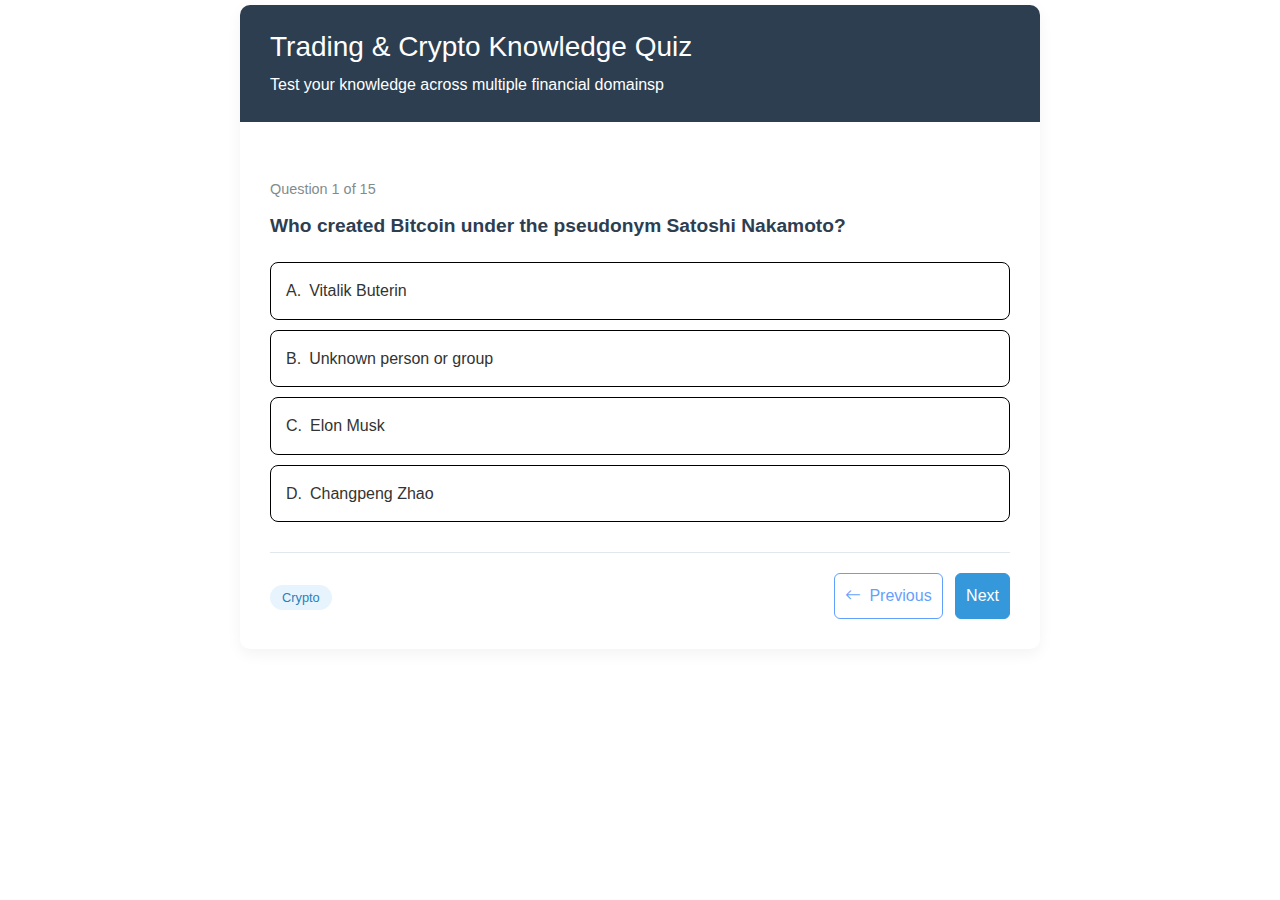
<file: general_quiz.html>
<!DOCTYPE html>
<html lang="en">
<head>
    <meta charset="UTF-8">
    <meta name="viewport" content="width=device-width, initial-scale=1.0">
    <title>Crypto and Forex trading Quiz | EbuCryptic.net</title>
    <link href="https://cdn.jsdelivr.net/npm/bootstrap@5.3.0-alpha1/dist/css/bootstrap.min.css" rel="stylesheet">
    <link rel="stylesheet" href="https://cdn.jsdelivr.net/npm/bootstrap-icons@1.10.0/font/bootstrap-icons.css">
    <style>
        :root{--p:#2c3e50;--s:#7f8c8d;--a:#3498db;--l:#f8f9fa;--d:#2c3e50;--g:#27ae60;--r:#e74c3c}
        body{font-family:'Segoe UI',Tahoma,Geneva,Verdana,sans-serif;background:#EDDE3E9;color:#333;line-height:1.6}
        .q1{max-width:800px;margin:40px auto;border-radius:10px;box-shadow:0 5px 15px rgba(0,0,0,.05);overflow:hidden}
        .q2{background:var(--p);color:#fff;padding:25px 30px}
        .q3{padding:30px}
        .q4{font-size:.9rem;color:var(--s);margin-bottom:10px}
        .q5{font-size:1.2rem;font-weight:600;margin-bottom:20px;color:var(--d)}
        .q6{margin-bottom:30px}
        .q7{padding:15px;margin-bottom:10px;border:1px solid #000;border-radius:8px;cursor:pointer;transition:all .2s}
        .q7:hover{background:#f8f9fa;border-color:var(--a)}
        .q7.q8{background:#e1f0fa;border-color:var(--a)}
        .q7.q9{background:#d4f4dd;border-color:var(--g)}
        .q7.qa{background:#fadbd8;border-color:var(--r)}
        .qb{display:flex;justify-content:space-between;align-items:center;padding-top:20px;border-top:1px solid #e1e8ed}
        .qc{height:6px;margin-bottom:20px}
        .qd{text-align:center;padding:30px}
        .qe{font-size:3rem;font-weight:700;color:var(--p);margin:20px 0}
        .qf{padding:5px 12px;border-radius:20px;font-size:.8rem;font-weight:100;margin-right:3px;margin-bottom:8px}
        .qg{background:#e8f4fd;color:#2980b9}
        .qh{background:#e8f6f3;color:#16a085}
        .qi{background:#fef9e7;color:#f39c12}
        .qj{background:#f4ecf7;color:#8e44ad}
        .btn{padding:10px 10px!important;border-radius:6px}
        .btn-primary{background:var(--a);border-color:var(--a)}
        .btn-outline-primary{color:var(--a);border-color:var(--a)}
        .btn-outline-primary:hover{background:var(--a);color:#fff}
        @media(max-width:7658px){.btn{padding:1px 0;font-weight:20px}.q1{margin:5px auto}}
    </style>
</head>
<body>
    <div class="q1">
        <div class="q2">
            <h1 class="h3 mb-0">Trading & Crypto Knowledge Quiz</h1>
            <p class="mb-0 mt-2">Test your knowledge across multiple financial domainsp</p>
        </div>
        <div class="q3">
            <div class="qc"><div class="progress-bar" role="progressbar" style="width:0%"></div></div>
            <div id="a1">
                <div class="q4">Question <span id="b1">1</span> of 15</div>
                <div class="q5" id="b2">Who created Bitcoin under the pseudonym Satoshi Nakamoto?</div>
                <div class="q6" id="b3">
                    <div class="q7" data-value="0"><span class="me-2">A.</span><span>Vitalik Buterin</span></div>
                    <div class="q7" data-value="1"><span class="me-2">B.</span><span>Unknown person or group</span></div>
                    <div class="q7" data-value="2"><span class="me-2">C.</span><span>Elon Musk</span></div>
                    <div class="q7" data-value="3"><span class="me-2">D.</span><span>Changpeng Zhao</span></div>
                </div>
                <div class="qb">
                    <div id="b4"><span class="qf qg">Crypto</span></div>
                    <div>
                        <button class="btn btn-outline-primary me-2" id="c1" disabled><i class="bi bi-arrow-left me-1"></i> Previous</button>
                        <button class="btn btn-primary" id="c2">Next <i class="bi bi-arrow-right ms-1"></i></button>
                    </div>
                </div>
            </div>
            <div id="a2" class="qd" style="display:none">
                <h2 class="h4 mb-3">Quiz Complete!</h2>
                <div class="qe" id="d1">0/15</div>
                <p class="mb-4" id="d2">Your results will appear here</p>
                <button class="btn btn-primary" id="e1"><i class="bi bi-arrow-repeat me-1"></i> Take Quiz Again</button>
                <a href="index.php">Home</a>
            </div>
        </div>
    </div>

    <script>
        document.addEventListener('DOMContentLoaded',()=>{const z=[{c:"crypto",q:"Who created Bitcoin under the pseudonym Satoshi Nakamoto?",o:["Vitalik Buterin","Unknown person or group","Elon Musk","Changpeng Zhao"],a:1},{c:"forex",q:"What does \"Forex\" stand for?",o:["Foreign Expansion","Foreign Exchange","Foreign Execution","Foreign Experience"],a:1},{c:"trading",q:"What is the purpose of a \"stop-loss\" order?",o:["To automatically take profits at a target price","To limit potential losses by closing a position at a predetermined price","To execute a trade only during specific market hours","To guarantee a specific entry price for a trade"],a:1},{c:"nft",q:"What does NFT stand for?",o:["New Financial Technology","Non-Fungible Token","Network File Transfer","National Fund Transfer"],a:1},{c:"crypto",q:"What is the maximum supply of Bitcoin that will ever exist?",o:["10 million","50 million","21 million","Unlimited supply"],a:2},{c:"forex",q:"Which of these is a major currency pair?",o:["EUR/USD","BTC/ETH","AAPL/GOOG","OIL/GOLD"],a:0},{c:"trading",q:"What does \"leverage\" allow traders to do?",o:["Trade without any risk","Control larger positions with less capital","Avoid paying taxes on profits","Trade in multiple markets simultaneously"],a:1},{c:"nft",q:"Which blockchain is most commonly associated with NFTs?",o:["Bitcoin","Ethereum","Ripple","Litecoin"],a:1},{c:"crypto",q:"What consensus mechanism does Ethereum currently use?",o:["Proof of Work","Proof of Stake","Proof of Authority","Delegated Proof of Stake"],a:1},{c:"forex",q:"What is the typical trading schedule for the Forex market?",o:["9 AM - 5 PM, Monday to Friday","24 hours a day, 5 days a week","24/7, all year round","Only during business hours in New York"],a:1},{c:"trading",q:"What is \"diversification\" in portfolio management?",o:["Putting all your money in one investment","Spreading investments across different assets to reduce risk","Trading only during volatile market periods","Focusing exclusively on high-risk, high-reward investments"],a:1},{c:"nft",q:"What is \"minting\" in the context of NFTs?",o:["Creating a physical version of a digital asset","The process of creating a new NFT on the blockchain","Buying an NFT at a discounted price","Selling an NFT on a secondary market"],a:1},{c:"crypto",q:"What is the primary purpose of a cryptocurrency wallet?",o:["To mine new coins","To store private keys and interact with blockchains","To trade cryptocurrencies on exchanges","To generate new cryptocurrency addresses"],a:1},{c:"forex",q:"Which factor does NOT typically influence Forex prices?",o:["Interest rates","Political stability","Weather patterns","Economic indicators"],a:2},{c:"trading",q:"What is \"arbitrage\" in trading?",o:["Buying and holding assets for the long term","Exploiting price differences of the same asset in different markets","Trading based on technical analysis only","Investing only in government bonds"],a:1}];
        const A=document.getElementById("a1"),B=document.getElementById("a2"),C=document.getElementById("b2"),D=document.getElementById("b3"),E=document.getElementById("b1"),F=document.querySelector(".progress-bar"),G=document.getElementById("c2"),H=document.getElementById("c1"),I=document.getElementById("e1"),J=document.getElementById("d1"),K=document.getElementById("d2"),L=document.getElementById("b4");let i=0,s=0,u=new Array(z.length).fill(null);function M(n){const q=z[n];C.textContent=q.q;E.textContent=n+1;const p=((n+1)/z.length)*100;F.style.width=p+"%";L.innerHTML="";const b=document.createElement("span");switch(q.c){case"crypto":b.className="qf qg";b.textContent="Crypto";break;case"forex":b.className="qf qh";b.textContent="Forex";break;case"trading":b.className="qf qi";b.textContent="Trading";break;case"nft":b.className="qf qj";b.textContent="NFT";break}L.appendChild(b);D.innerHTML="";q.o.forEach((o,x)=>{const v=document.createElement("div");v.className="q7";u[n]===x&&v.classList.add("q8");v.setAttribute("data-value",x);v.innerHTML=`<span class="me-2">${String.fromCharCode(65+x)}.</span><span>${o}</span>`;D.appendChild(v)});H.disabled=n===0;G.textContent=n===z.length-1?"Finish Quiz":"Next"}M(i);D.addEventListener("click",e=>{const t=e.target.closest(".q7");if(!t)return;document.querySelectorAll(".q7").forEach(o=>o.classList.remove("q8"));t.classList.add("q8");u[i]=parseInt(t.getAttribute("data-value"))});G.addEventListener("click",()=>{if(u[i]===null){alert("Please select an answer before proceeding.");return}u[i]===z[i].a&&s++;i<z.length-1?(i++,M(i)):N()});H.addEventListener("click",()=>{if(i>0){i--;M(i)}});I.addEventListener("click",()=>{i=0;s=0;u=new Array(z.length).fill(null);B.style.display="none";A.style.display="block";M(i)});function N(){A.style.display="none";B.style.display="block";J.textContent=s+"/"+z.length;s>=13?K.textContent="Excellent! You have advanced knowledge of trading and crypto concepts.":s>=10?K.textContent="Good job! You have solid understanding of trading and crypto concepts.":s>=7?K.textContent="Not bad! You have basic knowledge but could benefit from more study.":K.textContent="Keep learning! Review the concepts and try again."}});
    </script>
</body>
</html>
</file>
